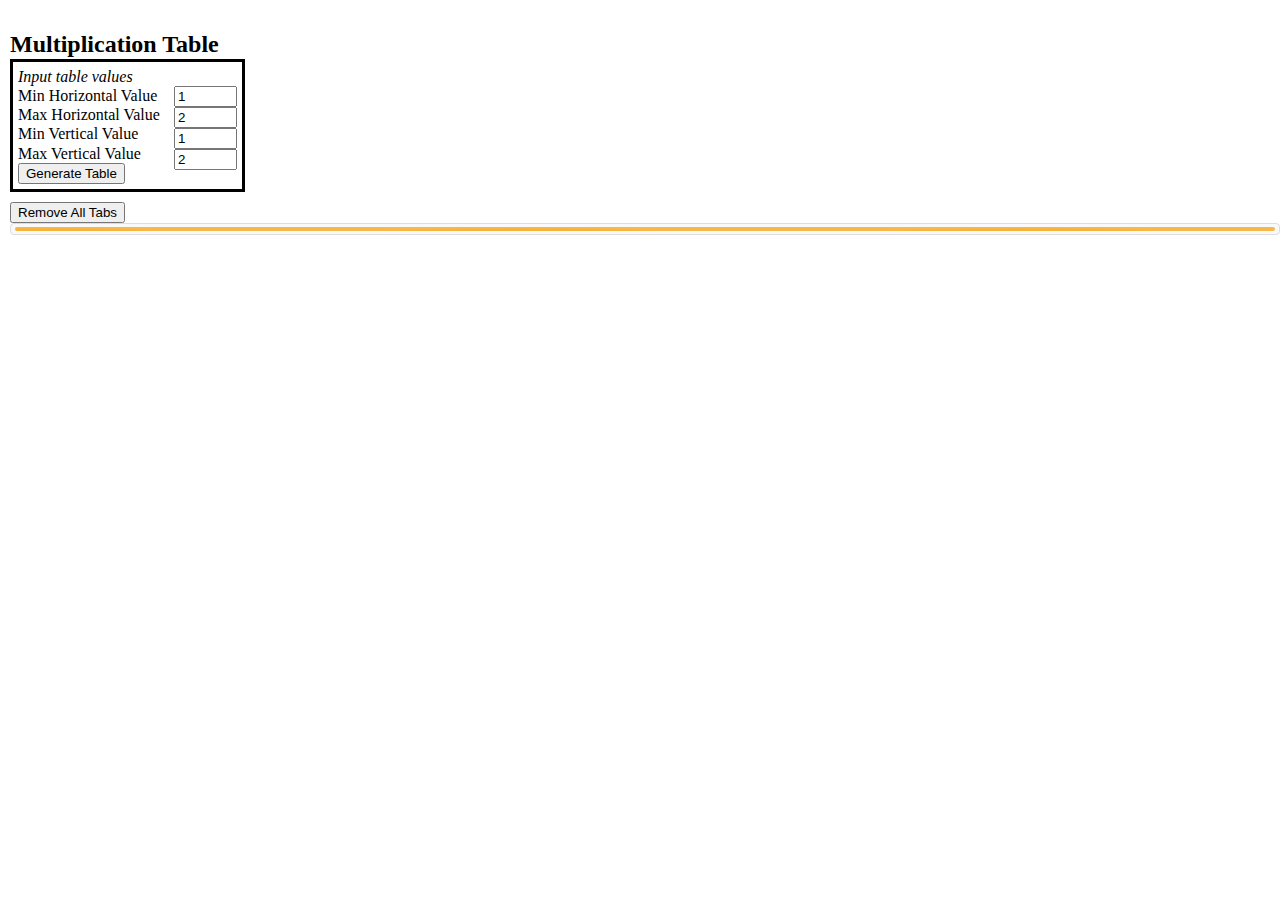
<file: index.html>
<!DOCTYPE html>
<html lang="en">
    <head>
        <meta charset='UTF-8'>
        <!-- 
        Dalton James, Dalton_James@student.uml.edu   
        UMass Lowell Computer Science
        Student in Jesse Heines GUI Programming I
        
        File: index.html
        Created: 2014/11/20
        
        Description: page to display the dynamic multiplication table and holds the form for it
        
        -->

        <title>Mult Table</title>


        <script src="http://code.jquery.com/jquery-2.1.1.js"></script>

        <link href="css/mult_table_style.css" rel="stylesheet" type="text/css">

        <!--jquery tabs plugin-->
        <link href="js/jquery-ui-1.11.2/jquery-ui-1.11.2/jquery-ui.css" rel="stylesheet" type="text/css">
        <link href="js/jquery-ui-1.11.2/jquery-ui-1.11.2/jquery-ui.theme.css" rel="stylesheet" type="text/css">
        <link href="js/jquery-ui-1.11.2/jquery-ui-1.11.2/jquery-ui.structure.css" rel="stylesheet" type="text/css">

        <script src="js/jquery-ui-1.11.2/jquery-ui-1.11.2/jquery-ui.js"></script>

        <!--jquery validation plugin-->
        <script src="js/jquery-validation-1.13.1/dist/jquery.validate.js"></script>
        <script src="js/jquery-validation-1.13.1/dist/additional-methods.js"></script>


        <script src="mult_table.js"></script>

    </head>
    <body>


        <h1>Multiplication Table</h1>

        <!--wraps the entry form for user input-->
        <div id="form_wrapper">

            <!--form to take in the size of the multiplication table -->
            <form id="m_form" action="javascript:void(0)">


                <p id="instructions">Input table values</p>

                <!--each of the divs encloses a label and number box pair-->
                <div class="form_ele">
                    <!--the minimum horizontal value for the table-->
                    <label>Min Horizontal Value</label>
                    <input id="min_h" name="min_h" class="num_box" type="text" tabindex="1" value="1"/>
                </div>

                <div class="form_ele">
                    <!--the maximum horizontal value for the table-->
                    <label>Max Horizontal Value</label>
                    <input id="max_h" name="max_h" class="num_box" type="text" tabindex="2" value="2"/> 
                </div>

                <div class="form_ele">
                    <!--the minimum vertical value for the table-->
                    <label>Min Vertical Value</label>
                    <input id="min_v" name="min_v" class="num_box" type="text" tabindex="3" value="1"/> 
                </div>

                <div class="form_ele">
                    <!--the maximum vertical value for the table-->
                    <label>Max Vertical Value</label>
                    <input id="max_v" name="max_v" class="num_box" type="text" tabindex="4" value="2"/>      
                </div>

                <!--the submit box to create the table-->
                <input class="submit_box" type="submit" tabindex="5" value="Generate Table"/>

            </form>

        </div><!--end for form_wrapper div-->

        <!--tag for the error message-->    
        <span id="error_msg"></span>

        
        <!--buttons to remove tabs-->
        <!--
        <button id="remove_selected">Remove Selected Index</button>
        <button id="remove-first">Remove First Tab</button>
        <button id="remove-last">Remove Last Tab</button>
        -->
        <button id="remove-all">Remove All Tabs</button>
        
        <!--where the tabs will go-->
        <div id='tabs'>
            <ul>
            </ul>
        </div>
    
    </body>
</html>
</file>
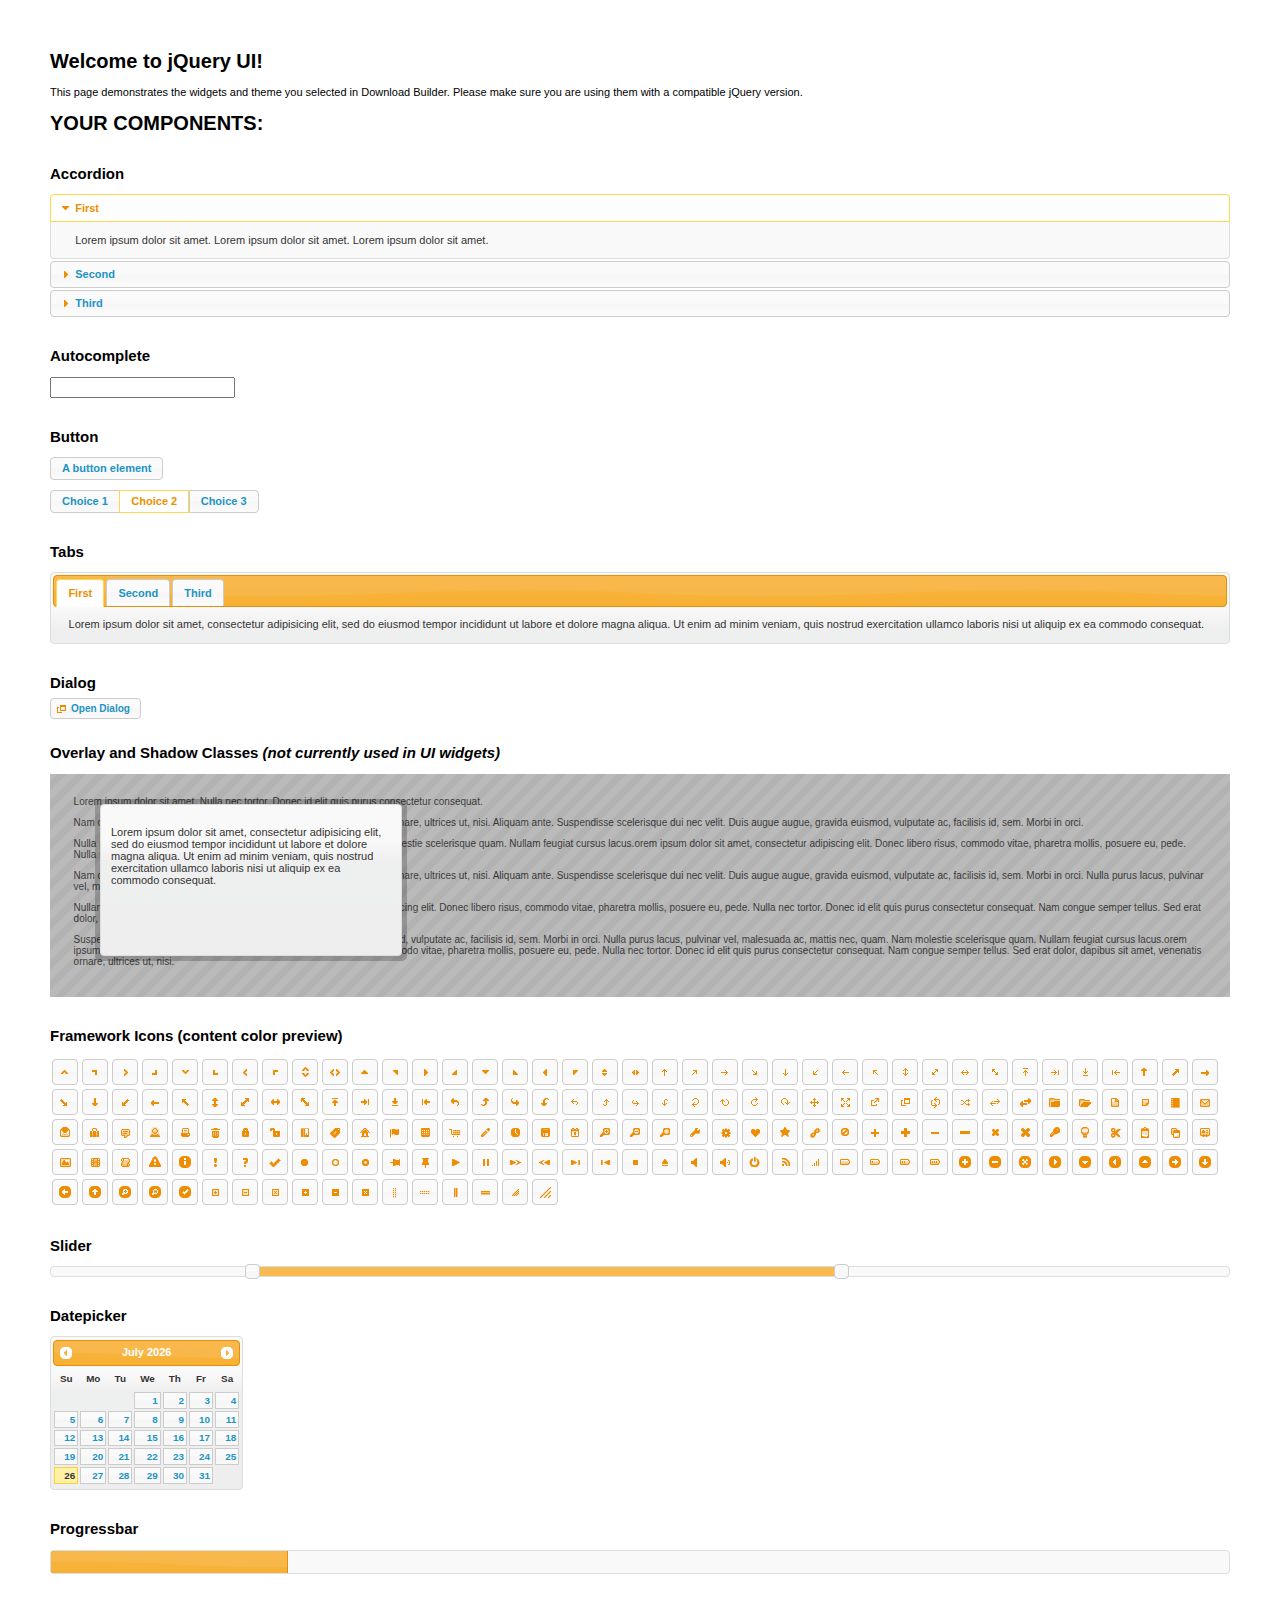
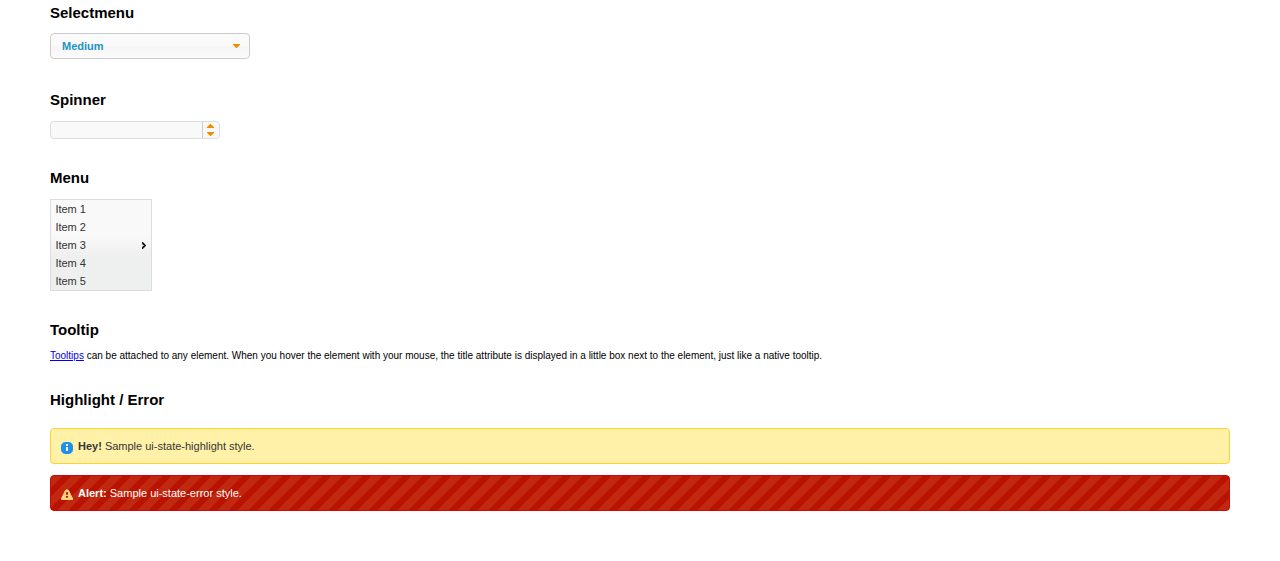
<file: js/jquery-ui-1.11.2/jquery-ui-1.11.2/index.html>
<!doctype html>
<html lang="us">
<head>
	<meta charset="utf-8">
	<title>jQuery UI Example Page</title>
	<link href="jquery-ui.css" rel="stylesheet">
	<style>
	body{
		font: 62.5% "Trebuchet MS", sans-serif;
		margin: 50px;
	}
	.demoHeaders {
		margin-top: 2em;
	}
	#dialog-link {
		padding: .4em 1em .4em 20px;
		text-decoration: none;
		position: relative;
	}
	#dialog-link span.ui-icon {
		margin: 0 5px 0 0;
		position: absolute;
		left: .2em;
		top: 50%;
		margin-top: -8px;
	}
	#icons {
		margin: 0;
		padding: 0;
	}
	#icons li {
		margin: 2px;
		position: relative;
		padding: 4px 0;
		cursor: pointer;
		float: left;
		list-style: none;
	}
	#icons span.ui-icon {
		float: left;
		margin: 0 4px;
	}
	.fakewindowcontain .ui-widget-overlay {
		position: absolute;
	}
	select {
		width: 200px;
	}
	</style>
</head>
<body>

<h1>Welcome to jQuery UI!</h1>

<div class="ui-widget">
	<p>This page demonstrates the widgets and theme you selected in Download Builder. Please make sure you are using them with a compatible jQuery version.</p>
</div>

<h1>YOUR COMPONENTS:</h1>


<!-- Accordion -->
<h2 class="demoHeaders">Accordion</h2>
<div id="accordion">
	<h3>First</h3>
	<div>Lorem ipsum dolor sit amet. Lorem ipsum dolor sit amet. Lorem ipsum dolor sit amet.</div>
	<h3>Second</h3>
	<div>Phasellus mattis tincidunt nibh.</div>
	<h3>Third</h3>
	<div>Nam dui erat, auctor a, dignissim quis.</div>
</div>



<!-- Autocomplete -->
<h2 class="demoHeaders">Autocomplete</h2>
<div>
	<input id="autocomplete" title="type &quot;a&quot;">
</div>



<!-- Button -->
<h2 class="demoHeaders">Button</h2>
<button id="button">A button element</button>
<form style="margin-top: 1em;">
	<div id="radioset">
		<input type="radio" id="radio1" name="radio"><label for="radio1">Choice 1</label>
		<input type="radio" id="radio2" name="radio" checked="checked"><label for="radio2">Choice 2</label>
		<input type="radio" id="radio3" name="radio"><label for="radio3">Choice 3</label>
	</div>
</form>



<!-- Tabs -->
<h2 class="demoHeaders">Tabs</h2>
<div id="tabs">
	<ul>
		<li><a href="#tabs-1">First</a></li>
		<li><a href="#tabs-2">Second</a></li>
		<li><a href="#tabs-3">Third</a></li>
	</ul>
	<div id="tabs-1">Lorem ipsum dolor sit amet, consectetur adipisicing elit, sed do eiusmod tempor incididunt ut labore et dolore magna aliqua. Ut enim ad minim veniam, quis nostrud exercitation ullamco laboris nisi ut aliquip ex ea commodo consequat.</div>
	<div id="tabs-2">Phasellus mattis tincidunt nibh. Cras orci urna, blandit id, pretium vel, aliquet ornare, felis. Maecenas scelerisque sem non nisl. Fusce sed lorem in enim dictum bibendum.</div>
	<div id="tabs-3">Nam dui erat, auctor a, dignissim quis, sollicitudin eu, felis. Pellentesque nisi urna, interdum eget, sagittis et, consequat vestibulum, lacus. Mauris porttitor ullamcorper augue.</div>
</div>



<!-- Dialog NOTE: Dialog is not generated by UI in this demo so it can be visually styled in themeroller-->
<h2 class="demoHeaders">Dialog</h2>
<p><a href="#" id="dialog-link" class="ui-state-default ui-corner-all"><span class="ui-icon ui-icon-newwin"></span>Open Dialog</a></p>

<h2 class="demoHeaders">Overlay and Shadow Classes <em>(not currently used in UI widgets)</em></h2>
<div style="position: relative; width: 96%; height: 200px; padding:1% 2%; overflow:hidden;" class="fakewindowcontain">
	<p>Lorem ipsum dolor sit amet,  Nulla nec tortor. Donec id elit quis purus consectetur consequat. </p><p>Nam congue semper tellus. Sed erat dolor, dapibus sit amet, venenatis ornare, ultrices ut, nisi. Aliquam ante. Suspendisse scelerisque dui nec velit. Duis augue augue, gravida euismod, vulputate ac, facilisis id, sem. Morbi in orci. </p><p>Nulla purus lacus, pulvinar vel, malesuada ac, mattis nec, quam. Nam molestie scelerisque quam. Nullam feugiat cursus lacus.orem ipsum dolor sit amet, consectetur adipiscing elit. Donec libero risus, commodo vitae, pharetra mollis, posuere eu, pede. Nulla nec tortor. Donec id elit quis purus consectetur consequat. </p><p>Nam congue semper tellus. Sed erat dolor, dapibus sit amet, venenatis ornare, ultrices ut, nisi. Aliquam ante. Suspendisse scelerisque dui nec velit. Duis augue augue, gravida euismod, vulputate ac, facilisis id, sem. Morbi in orci. Nulla purus lacus, pulvinar vel, malesuada ac, mattis nec, quam. Nam molestie scelerisque quam. </p><p>Nullam feugiat cursus lacus.orem ipsum dolor sit amet, consectetur adipiscing elit. Donec libero risus, commodo vitae, pharetra mollis, posuere eu, pede. Nulla nec tortor. Donec id elit quis purus consectetur consequat. Nam congue semper tellus. Sed erat dolor, dapibus sit amet, venenatis ornare, ultrices ut, nisi. Aliquam ante. </p><p>Suspendisse scelerisque dui nec velit. Duis augue augue, gravida euismod, vulputate ac, facilisis id, sem. Morbi in orci. Nulla purus lacus, pulvinar vel, malesuada ac, mattis nec, quam. Nam molestie scelerisque quam. Nullam feugiat cursus lacus.orem ipsum dolor sit amet, consectetur adipiscing elit. Donec libero risus, commodo vitae, pharetra mollis, posuere eu, pede. Nulla nec tortor. Donec id elit quis purus consectetur consequat. Nam congue semper tellus. Sed erat dolor, dapibus sit amet, venenatis ornare, ultrices ut, nisi. </p>

	<!-- ui-dialog -->
	<div class="ui-overlay"><div class="ui-widget-overlay"></div><div class="ui-widget-shadow ui-corner-all" style="width: 302px; height: 152px; position: absolute; left: 50px; top: 30px;"></div></div>
	<div style="position: absolute; width: 280px; height: 130px;left: 50px; top: 30px; padding: 10px;" class="ui-widget ui-widget-content ui-corner-all">
		<div class="ui-dialog-content ui-widget-content" style="background: none; border: 0;">
			<p>Lorem ipsum dolor sit amet, consectetur adipisicing elit, sed do eiusmod tempor incididunt ut labore et dolore magna aliqua. Ut enim ad minim veniam, quis nostrud exercitation ullamco laboris nisi ut aliquip ex ea commodo consequat.</p>
		</div>
	</div>

</div>

<!-- ui-dialog -->
<div id="dialog" title="Dialog Title">
	<p>Lorem ipsum dolor sit amet, consectetur adipisicing elit, sed do eiusmod tempor incididunt ut labore et dolore magna aliqua. Ut enim ad minim veniam, quis nostrud exercitation ullamco laboris nisi ut aliquip ex ea commodo consequat.</p>
</div>



<h2 class="demoHeaders">Framework Icons (content color preview)</h2>
<ul id="icons" class="ui-widget ui-helper-clearfix">
	<li class="ui-state-default ui-corner-all" title=".ui-icon-carat-1-n"><span class="ui-icon ui-icon-carat-1-n"></span></li>
	<li class="ui-state-default ui-corner-all" title=".ui-icon-carat-1-ne"><span class="ui-icon ui-icon-carat-1-ne"></span></li>
	<li class="ui-state-default ui-corner-all" title=".ui-icon-carat-1-e"><span class="ui-icon ui-icon-carat-1-e"></span></li>
	<li class="ui-state-default ui-corner-all" title=".ui-icon-carat-1-se"><span class="ui-icon ui-icon-carat-1-se"></span></li>
	<li class="ui-state-default ui-corner-all" title=".ui-icon-carat-1-s"><span class="ui-icon ui-icon-carat-1-s"></span></li>
	<li class="ui-state-default ui-corner-all" title=".ui-icon-carat-1-sw"><span class="ui-icon ui-icon-carat-1-sw"></span></li>
	<li class="ui-state-default ui-corner-all" title=".ui-icon-carat-1-w"><span class="ui-icon ui-icon-carat-1-w"></span></li>
	<li class="ui-state-default ui-corner-all" title=".ui-icon-carat-1-nw"><span class="ui-icon ui-icon-carat-1-nw"></span></li>
	<li class="ui-state-default ui-corner-all" title=".ui-icon-carat-2-n-s"><span class="ui-icon ui-icon-carat-2-n-s"></span></li>
	<li class="ui-state-default ui-corner-all" title=".ui-icon-carat-2-e-w"><span class="ui-icon ui-icon-carat-2-e-w"></span></li>
	<li class="ui-state-default ui-corner-all" title=".ui-icon-triangle-1-n"><span class="ui-icon ui-icon-triangle-1-n"></span></li>
	<li class="ui-state-default ui-corner-all" title=".ui-icon-triangle-1-ne"><span class="ui-icon ui-icon-triangle-1-ne"></span></li>
	<li class="ui-state-default ui-corner-all" title=".ui-icon-triangle-1-e"><span class="ui-icon ui-icon-triangle-1-e"></span></li>
	<li class="ui-state-default ui-corner-all" title=".ui-icon-triangle-1-se"><span class="ui-icon ui-icon-triangle-1-se"></span></li>
	<li class="ui-state-default ui-corner-all" title=".ui-icon-triangle-1-s"><span class="ui-icon ui-icon-triangle-1-s"></span></li>
	<li class="ui-state-default ui-corner-all" title=".ui-icon-triangle-1-sw"><span class="ui-icon ui-icon-triangle-1-sw"></span></li>
	<li class="ui-state-default ui-corner-all" title=".ui-icon-triangle-1-w"><span class="ui-icon ui-icon-triangle-1-w"></span></li>
	<li class="ui-state-default ui-corner-all" title=".ui-icon-triangle-1-nw"><span class="ui-icon ui-icon-triangle-1-nw"></span></li>
	<li class="ui-state-default ui-corner-all" title=".ui-icon-triangle-2-n-s"><span class="ui-icon ui-icon-triangle-2-n-s"></span></li>
	<li class="ui-state-default ui-corner-all" title=".ui-icon-triangle-2-e-w"><span class="ui-icon ui-icon-triangle-2-e-w"></span></li>
	<li class="ui-state-default ui-corner-all" title=".ui-icon-arrow-1-n"><span class="ui-icon ui-icon-arrow-1-n"></span></li>
	<li class="ui-state-default ui-corner-all" title=".ui-icon-arrow-1-ne"><span class="ui-icon ui-icon-arrow-1-ne"></span></li>
	<li class="ui-state-default ui-corner-all" title=".ui-icon-arrow-1-e"><span class="ui-icon ui-icon-arrow-1-e"></span></li>
	<li class="ui-state-default ui-corner-all" title=".ui-icon-arrow-1-se"><span class="ui-icon ui-icon-arrow-1-se"></span></li>
	<li class="ui-state-default ui-corner-all" title=".ui-icon-arrow-1-s"><span class="ui-icon ui-icon-arrow-1-s"></span></li>
	<li class="ui-state-default ui-corner-all" title=".ui-icon-arrow-1-sw"><span class="ui-icon ui-icon-arrow-1-sw"></span></li>
	<li class="ui-state-default ui-corner-all" title=".ui-icon-arrow-1-w"><span class="ui-icon ui-icon-arrow-1-w"></span></li>
	<li class="ui-state-default ui-corner-all" title=".ui-icon-arrow-1-nw"><span class="ui-icon ui-icon-arrow-1-nw"></span></li>
	<li class="ui-state-default ui-corner-all" title=".ui-icon-arrow-2-n-s"><span class="ui-icon ui-icon-arrow-2-n-s"></span></li>
	<li class="ui-state-default ui-corner-all" title=".ui-icon-arrow-2-ne-sw"><span class="ui-icon ui-icon-arrow-2-ne-sw"></span></li>
	<li class="ui-state-default ui-corner-all" title=".ui-icon-arrow-2-e-w"><span class="ui-icon ui-icon-arrow-2-e-w"></span></li>
	<li class="ui-state-default ui-corner-all" title=".ui-icon-arrow-2-se-nw"><span class="ui-icon ui-icon-arrow-2-se-nw"></span></li>
	<li class="ui-state-default ui-corner-all" title=".ui-icon-arrowstop-1-n"><span class="ui-icon ui-icon-arrowstop-1-n"></span></li>
	<li class="ui-state-default ui-corner-all" title=".ui-icon-arrowstop-1-e"><span class="ui-icon ui-icon-arrowstop-1-e"></span></li>
	<li class="ui-state-default ui-corner-all" title=".ui-icon-arrowstop-1-s"><span class="ui-icon ui-icon-arrowstop-1-s"></span></li>
	<li class="ui-state-default ui-corner-all" title=".ui-icon-arrowstop-1-w"><span class="ui-icon ui-icon-arrowstop-1-w"></span></li>
	<li class="ui-state-default ui-corner-all" title=".ui-icon-arrowthick-1-n"><span class="ui-icon ui-icon-arrowthick-1-n"></span></li>
	<li class="ui-state-default ui-corner-all" title=".ui-icon-arrowthick-1-ne"><span class="ui-icon ui-icon-arrowthick-1-ne"></span></li>
	<li class="ui-state-default ui-corner-all" title=".ui-icon-arrowthick-1-e"><span class="ui-icon ui-icon-arrowthick-1-e"></span></li>
	<li class="ui-state-default ui-corner-all" title=".ui-icon-arrowthick-1-se"><span class="ui-icon ui-icon-arrowthick-1-se"></span></li>
	<li class="ui-state-default ui-corner-all" title=".ui-icon-arrowthick-1-s"><span class="ui-icon ui-icon-arrowthick-1-s"></span></li>
	<li class="ui-state-default ui-corner-all" title=".ui-icon-arrowthick-1-sw"><span class="ui-icon ui-icon-arrowthick-1-sw"></span></li>
	<li class="ui-state-default ui-corner-all" title=".ui-icon-arrowthick-1-w"><span class="ui-icon ui-icon-arrowthick-1-w"></span></li>
	<li class="ui-state-default ui-corner-all" title=".ui-icon-arrowthick-1-nw"><span class="ui-icon ui-icon-arrowthick-1-nw"></span></li>
	<li class="ui-state-default ui-corner-all" title=".ui-icon-arrowthick-2-n-s"><span class="ui-icon ui-icon-arrowthick-2-n-s"></span></li>
	<li class="ui-state-default ui-corner-all" title=".ui-icon-arrowthick-2-ne-sw"><span class="ui-icon ui-icon-arrowthick-2-ne-sw"></span></li>
	<li class="ui-state-default ui-corner-all" title=".ui-icon-arrowthick-2-e-w"><span class="ui-icon ui-icon-arrowthick-2-e-w"></span></li>
	<li class="ui-state-default ui-corner-all" title=".ui-icon-arrowthick-2-se-nw"><span class="ui-icon ui-icon-arrowthick-2-se-nw"></span></li>
	<li class="ui-state-default ui-corner-all" title=".ui-icon-arrowthickstop-1-n"><span class="ui-icon ui-icon-arrowthickstop-1-n"></span></li>
	<li class="ui-state-default ui-corner-all" title=".ui-icon-arrowthickstop-1-e"><span class="ui-icon ui-icon-arrowthickstop-1-e"></span></li>
	<li class="ui-state-default ui-corner-all" title=".ui-icon-arrowthickstop-1-s"><span class="ui-icon ui-icon-arrowthickstop-1-s"></span></li>
	<li class="ui-state-default ui-corner-all" title=".ui-icon-arrowthickstop-1-w"><span class="ui-icon ui-icon-arrowthickstop-1-w"></span></li>
	<li class="ui-state-default ui-corner-all" title=".ui-icon-arrowreturnthick-1-w"><span class="ui-icon ui-icon-arrowreturnthick-1-w"></span></li>
	<li class="ui-state-default ui-corner-all" title=".ui-icon-arrowreturnthick-1-n"><span class="ui-icon ui-icon-arrowreturnthick-1-n"></span></li>
	<li class="ui-state-default ui-corner-all" title=".ui-icon-arrowreturnthick-1-e"><span class="ui-icon ui-icon-arrowreturnthick-1-e"></span></li>
	<li class="ui-state-default ui-corner-all" title=".ui-icon-arrowreturnthick-1-s"><span class="ui-icon ui-icon-arrowreturnthick-1-s"></span></li>
	<li class="ui-state-default ui-corner-all" title=".ui-icon-arrowreturn-1-w"><span class="ui-icon ui-icon-arrowreturn-1-w"></span></li>
	<li class="ui-state-default ui-corner-all" title=".ui-icon-arrowreturn-1-n"><span class="ui-icon ui-icon-arrowreturn-1-n"></span></li>
	<li class="ui-state-default ui-corner-all" title=".ui-icon-arrowreturn-1-e"><span class="ui-icon ui-icon-arrowreturn-1-e"></span></li>
	<li class="ui-state-default ui-corner-all" title=".ui-icon-arrowreturn-1-s"><span class="ui-icon ui-icon-arrowreturn-1-s"></span></li>
	<li class="ui-state-default ui-corner-all" title=".ui-icon-arrowrefresh-1-w"><span class="ui-icon ui-icon-arrowrefresh-1-w"></span></li>
	<li class="ui-state-default ui-corner-all" title=".ui-icon-arrowrefresh-1-n"><span class="ui-icon ui-icon-arrowrefresh-1-n"></span></li>
	<li class="ui-state-default ui-corner-all" title=".ui-icon-arrowrefresh-1-e"><span class="ui-icon ui-icon-arrowrefresh-1-e"></span></li>
	<li class="ui-state-default ui-corner-all" title=".ui-icon-arrowrefresh-1-s"><span class="ui-icon ui-icon-arrowrefresh-1-s"></span></li>
	<li class="ui-state-default ui-corner-all" title=".ui-icon-arrow-4"><span class="ui-icon ui-icon-arrow-4"></span></li>
	<li class="ui-state-default ui-corner-all" title=".ui-icon-arrow-4-diag"><span class="ui-icon ui-icon-arrow-4-diag"></span></li>
	<li class="ui-state-default ui-corner-all" title=".ui-icon-extlink"><span class="ui-icon ui-icon-extlink"></span></li>
	<li class="ui-state-default ui-corner-all" title=".ui-icon-newwin"><span class="ui-icon ui-icon-newwin"></span></li>
	<li class="ui-state-default ui-corner-all" title=".ui-icon-refresh"><span class="ui-icon ui-icon-refresh"></span></li>
	<li class="ui-state-default ui-corner-all" title=".ui-icon-shuffle"><span class="ui-icon ui-icon-shuffle"></span></li>
	<li class="ui-state-default ui-corner-all" title=".ui-icon-transfer-e-w"><span class="ui-icon ui-icon-transfer-e-w"></span></li>
	<li class="ui-state-default ui-corner-all" title=".ui-icon-transferthick-e-w"><span class="ui-icon ui-icon-transferthick-e-w"></span></li>
	<li class="ui-state-default ui-corner-all" title=".ui-icon-folder-collapsed"><span class="ui-icon ui-icon-folder-collapsed"></span></li>
	<li class="ui-state-default ui-corner-all" title=".ui-icon-folder-open"><span class="ui-icon ui-icon-folder-open"></span></li>
	<li class="ui-state-default ui-corner-all" title=".ui-icon-document"><span class="ui-icon ui-icon-document"></span></li>
	<li class="ui-state-default ui-corner-all" title=".ui-icon-document-b"><span class="ui-icon ui-icon-document-b"></span></li>
	<li class="ui-state-default ui-corner-all" title=".ui-icon-note"><span class="ui-icon ui-icon-note"></span></li>
	<li class="ui-state-default ui-corner-all" title=".ui-icon-mail-closed"><span class="ui-icon ui-icon-mail-closed"></span></li>
	<li class="ui-state-default ui-corner-all" title=".ui-icon-mail-open"><span class="ui-icon ui-icon-mail-open"></span></li>
	<li class="ui-state-default ui-corner-all" title=".ui-icon-suitcase"><span class="ui-icon ui-icon-suitcase"></span></li>
	<li class="ui-state-default ui-corner-all" title=".ui-icon-comment"><span class="ui-icon ui-icon-comment"></span></li>
	<li class="ui-state-default ui-corner-all" title=".ui-icon-person"><span class="ui-icon ui-icon-person"></span></li>
	<li class="ui-state-default ui-corner-all" title=".ui-icon-print"><span class="ui-icon ui-icon-print"></span></li>
	<li class="ui-state-default ui-corner-all" title=".ui-icon-trash"><span class="ui-icon ui-icon-trash"></span></li>
	<li class="ui-state-default ui-corner-all" title=".ui-icon-locked"><span class="ui-icon ui-icon-locked"></span></li>
	<li class="ui-state-default ui-corner-all" title=".ui-icon-unlocked"><span class="ui-icon ui-icon-unlocked"></span></li>
	<li class="ui-state-default ui-corner-all" title=".ui-icon-bookmark"><span class="ui-icon ui-icon-bookmark"></span></li>
	<li class="ui-state-default ui-corner-all" title=".ui-icon-tag"><span class="ui-icon ui-icon-tag"></span></li>
	<li class="ui-state-default ui-corner-all" title=".ui-icon-home"><span class="ui-icon ui-icon-home"></span></li>
	<li class="ui-state-default ui-corner-all" title=".ui-icon-flag"><span class="ui-icon ui-icon-flag"></span></li>
	<li class="ui-state-default ui-corner-all" title=".ui-icon-calculator"><span class="ui-icon ui-icon-calculator"></span></li>
	<li class="ui-state-default ui-corner-all" title=".ui-icon-cart"><span class="ui-icon ui-icon-cart"></span></li>
	<li class="ui-state-default ui-corner-all" title=".ui-icon-pencil"><span class="ui-icon ui-icon-pencil"></span></li>
	<li class="ui-state-default ui-corner-all" title=".ui-icon-clock"><span class="ui-icon ui-icon-clock"></span></li>
	<li class="ui-state-default ui-corner-all" title=".ui-icon-disk"><span class="ui-icon ui-icon-disk"></span></li>
	<li class="ui-state-default ui-corner-all" title=".ui-icon-calendar"><span class="ui-icon ui-icon-calendar"></span></li>
	<li class="ui-state-default ui-corner-all" title=".ui-icon-zoomin"><span class="ui-icon ui-icon-zoomin"></span></li>
	<li class="ui-state-default ui-corner-all" title=".ui-icon-zoomout"><span class="ui-icon ui-icon-zoomout"></span></li>
	<li class="ui-state-default ui-corner-all" title=".ui-icon-search"><span class="ui-icon ui-icon-search"></span></li>
	<li class="ui-state-default ui-corner-all" title=".ui-icon-wrench"><span class="ui-icon ui-icon-wrench"></span></li>
	<li class="ui-state-default ui-corner-all" title=".ui-icon-gear"><span class="ui-icon ui-icon-gear"></span></li>
	<li class="ui-state-default ui-corner-all" title=".ui-icon-heart"><span class="ui-icon ui-icon-heart"></span></li>
	<li class="ui-state-default ui-corner-all" title=".ui-icon-star"><span class="ui-icon ui-icon-star"></span></li>
	<li class="ui-state-default ui-corner-all" title=".ui-icon-link"><span class="ui-icon ui-icon-link"></span></li>
	<li class="ui-state-default ui-corner-all" title=".ui-icon-cancel"><span class="ui-icon ui-icon-cancel"></span></li>
	<li class="ui-state-default ui-corner-all" title=".ui-icon-plus"><span class="ui-icon ui-icon-plus"></span></li>
	<li class="ui-state-default ui-corner-all" title=".ui-icon-plusthick"><span class="ui-icon ui-icon-plusthick"></span></li>
	<li class="ui-state-default ui-corner-all" title=".ui-icon-minus"><span class="ui-icon ui-icon-minus"></span></li>
	<li class="ui-state-default ui-corner-all" title=".ui-icon-minusthick"><span class="ui-icon ui-icon-minusthick"></span></li>
	<li class="ui-state-default ui-corner-all" title=".ui-icon-close"><span class="ui-icon ui-icon-close"></span></li>
	<li class="ui-state-default ui-corner-all" title=".ui-icon-closethick"><span class="ui-icon ui-icon-closethick"></span></li>
	<li class="ui-state-default ui-corner-all" title=".ui-icon-key"><span class="ui-icon ui-icon-key"></span></li>
	<li class="ui-state-default ui-corner-all" title=".ui-icon-lightbulb"><span class="ui-icon ui-icon-lightbulb"></span></li>
	<li class="ui-state-default ui-corner-all" title=".ui-icon-scissors"><span class="ui-icon ui-icon-scissors"></span></li>
	<li class="ui-state-default ui-corner-all" title=".ui-icon-clipboard"><span class="ui-icon ui-icon-clipboard"></span></li>
	<li class="ui-state-default ui-corner-all" title=".ui-icon-copy"><span class="ui-icon ui-icon-copy"></span></li>
	<li class="ui-state-default ui-corner-all" title=".ui-icon-contact"><span class="ui-icon ui-icon-contact"></span></li>
	<li class="ui-state-default ui-corner-all" title=".ui-icon-image"><span class="ui-icon ui-icon-image"></span></li>
	<li class="ui-state-default ui-corner-all" title=".ui-icon-video"><span class="ui-icon ui-icon-video"></span></li>
	<li class="ui-state-default ui-corner-all" title=".ui-icon-script"><span class="ui-icon ui-icon-script"></span></li>
	<li class="ui-state-default ui-corner-all" title=".ui-icon-alert"><span class="ui-icon ui-icon-alert"></span></li>
	<li class="ui-state-default ui-corner-all" title=".ui-icon-info"><span class="ui-icon ui-icon-info"></span></li>
	<li class="ui-state-default ui-corner-all" title=".ui-icon-notice"><span class="ui-icon ui-icon-notice"></span></li>
	<li class="ui-state-default ui-corner-all" title=".ui-icon-help"><span class="ui-icon ui-icon-help"></span></li>
	<li class="ui-state-default ui-corner-all" title=".ui-icon-check"><span class="ui-icon ui-icon-check"></span></li>
	<li class="ui-state-default ui-corner-all" title=".ui-icon-bullet"><span class="ui-icon ui-icon-bullet"></span></li>
	<li class="ui-state-default ui-corner-all" title=".ui-icon-radio-off"><span class="ui-icon ui-icon-radio-off"></span></li>
	<li class="ui-state-default ui-corner-all" title=".ui-icon-radio-on"><span class="ui-icon ui-icon-radio-on"></span></li>
	<li class="ui-state-default ui-corner-all" title=".ui-icon-pin-w"><span class="ui-icon ui-icon-pin-w"></span></li>
	<li class="ui-state-default ui-corner-all" title=".ui-icon-pin-s"><span class="ui-icon ui-icon-pin-s"></span></li>
	<li class="ui-state-default ui-corner-all" title=".ui-icon-play"><span class="ui-icon ui-icon-play"></span></li>
	<li class="ui-state-default ui-corner-all" title=".ui-icon-pause"><span class="ui-icon ui-icon-pause"></span></li>
	<li class="ui-state-default ui-corner-all" title=".ui-icon-seek-next"><span class="ui-icon ui-icon-seek-next"></span></li>
	<li class="ui-state-default ui-corner-all" title=".ui-icon-seek-prev"><span class="ui-icon ui-icon-seek-prev"></span></li>
	<li class="ui-state-default ui-corner-all" title=".ui-icon-seek-end"><span class="ui-icon ui-icon-seek-end"></span></li>
	<li class="ui-state-default ui-corner-all" title=".ui-icon-seek-first"><span class="ui-icon ui-icon-seek-first"></span></li>
	<li class="ui-state-default ui-corner-all" title=".ui-icon-stop"><span class="ui-icon ui-icon-stop"></span></li>
	<li class="ui-state-default ui-corner-all" title=".ui-icon-eject"><span class="ui-icon ui-icon-eject"></span></li>
	<li class="ui-state-default ui-corner-all" title=".ui-icon-volume-off"><span class="ui-icon ui-icon-volume-off"></span></li>
	<li class="ui-state-default ui-corner-all" title=".ui-icon-volume-on"><span class="ui-icon ui-icon-volume-on"></span></li>
	<li class="ui-state-default ui-corner-all" title=".ui-icon-power"><span class="ui-icon ui-icon-power"></span></li>
	<li class="ui-state-default ui-corner-all" title=".ui-icon-signal-diag"><span class="ui-icon ui-icon-signal-diag"></span></li>
	<li class="ui-state-default ui-corner-all" title=".ui-icon-signal"><span class="ui-icon ui-icon-signal"></span></li>
	<li class="ui-state-default ui-corner-all" title=".ui-icon-battery-0"><span class="ui-icon ui-icon-battery-0"></span></li>
	<li class="ui-state-default ui-corner-all" title=".ui-icon-battery-1"><span class="ui-icon ui-icon-battery-1"></span></li>
	<li class="ui-state-default ui-corner-all" title=".ui-icon-battery-2"><span class="ui-icon ui-icon-battery-2"></span></li>
	<li class="ui-state-default ui-corner-all" title=".ui-icon-battery-3"><span class="ui-icon ui-icon-battery-3"></span></li>
	<li class="ui-state-default ui-corner-all" title=".ui-icon-circle-plus"><span class="ui-icon ui-icon-circle-plus"></span></li>
	<li class="ui-state-default ui-corner-all" title=".ui-icon-circle-minus"><span class="ui-icon ui-icon-circle-minus"></span></li>
	<li class="ui-state-default ui-corner-all" title=".ui-icon-circle-close"><span class="ui-icon ui-icon-circle-close"></span></li>
	<li class="ui-state-default ui-corner-all" title=".ui-icon-circle-triangle-e"><span class="ui-icon ui-icon-circle-triangle-e"></span></li>
	<li class="ui-state-default ui-corner-all" title=".ui-icon-circle-triangle-s"><span class="ui-icon ui-icon-circle-triangle-s"></span></li>
	<li class="ui-state-default ui-corner-all" title=".ui-icon-circle-triangle-w"><span class="ui-icon ui-icon-circle-triangle-w"></span></li>
	<li class="ui-state-default ui-corner-all" title=".ui-icon-circle-triangle-n"><span class="ui-icon ui-icon-circle-triangle-n"></span></li>
	<li class="ui-state-default ui-corner-all" title=".ui-icon-circle-arrow-e"><span class="ui-icon ui-icon-circle-arrow-e"></span></li>
	<li class="ui-state-default ui-corner-all" title=".ui-icon-circle-arrow-s"><span class="ui-icon ui-icon-circle-arrow-s"></span></li>
	<li class="ui-state-default ui-corner-all" title=".ui-icon-circle-arrow-w"><span class="ui-icon ui-icon-circle-arrow-w"></span></li>
	<li class="ui-state-default ui-corner-all" title=".ui-icon-circle-arrow-n"><span class="ui-icon ui-icon-circle-arrow-n"></span></li>
	<li class="ui-state-default ui-corner-all" title=".ui-icon-circle-zoomin"><span class="ui-icon ui-icon-circle-zoomin"></span></li>
	<li class="ui-state-default ui-corner-all" title=".ui-icon-circle-zoomout"><span class="ui-icon ui-icon-circle-zoomout"></span></li>
	<li class="ui-state-default ui-corner-all" title=".ui-icon-circle-check"><span class="ui-icon ui-icon-circle-check"></span></li>
	<li class="ui-state-default ui-corner-all" title=".ui-icon-circlesmall-plus"><span class="ui-icon ui-icon-circlesmall-plus"></span></li>
	<li class="ui-state-default ui-corner-all" title=".ui-icon-circlesmall-minus"><span class="ui-icon ui-icon-circlesmall-minus"></span></li>
	<li class="ui-state-default ui-corner-all" title=".ui-icon-circlesmall-close"><span class="ui-icon ui-icon-circlesmall-close"></span></li>
	<li class="ui-state-default ui-corner-all" title=".ui-icon-squaresmall-plus"><span class="ui-icon ui-icon-squaresmall-plus"></span></li>
	<li class="ui-state-default ui-corner-all" title=".ui-icon-squaresmall-minus"><span class="ui-icon ui-icon-squaresmall-minus"></span></li>
	<li class="ui-state-default ui-corner-all" title=".ui-icon-squaresmall-close"><span class="ui-icon ui-icon-squaresmall-close"></span></li>
	<li class="ui-state-default ui-corner-all" title=".ui-icon-grip-dotted-vertical"><span class="ui-icon ui-icon-grip-dotted-vertical"></span></li>
	<li class="ui-state-default ui-corner-all" title=".ui-icon-grip-dotted-horizontal"><span class="ui-icon ui-icon-grip-dotted-horizontal"></span></li>
	<li class="ui-state-default ui-corner-all" title=".ui-icon-grip-solid-vertical"><span class="ui-icon ui-icon-grip-solid-vertical"></span></li>
	<li class="ui-state-default ui-corner-all" title=".ui-icon-grip-solid-horizontal"><span class="ui-icon ui-icon-grip-solid-horizontal"></span></li>
	<li class="ui-state-default ui-corner-all" title=".ui-icon-gripsmall-diagonal-se"><span class="ui-icon ui-icon-gripsmall-diagonal-se"></span></li>
	<li class="ui-state-default ui-corner-all" title=".ui-icon-grip-diagonal-se"><span class="ui-icon ui-icon-grip-diagonal-se"></span></li>
</ul>


<!-- Slider -->
<h2 class="demoHeaders">Slider</h2>
<div id="slider"></div>



<!-- Datepicker -->
<h2 class="demoHeaders">Datepicker</h2>
<div id="datepicker"></div>



<!-- Progressbar -->
<h2 class="demoHeaders">Progressbar</h2>
<div id="progressbar"></div>



<!-- Progressbar -->
<h2 class="demoHeaders">Selectmenu</h2>
<select id="selectmenu">
	<option>Slower</option>
	<option>Slow</option>
	<option selected="selected">Medium</option>
	<option>Fast</option>
	<option>Faster</option>
</select>



<!-- Spinner -->
<h2 class="demoHeaders">Spinner</h2>
<input id="spinner">



<!-- Menu -->
<h2 class="demoHeaders">Menu</h2>
<ul style="width:100px;" id="menu">
	<li>Item 1</li>
	<li>Item 2</li>
	<li>Item 3
		<ul>
			<li>Item 3-1</li>
			<li>Item 3-2</li>
			<li>Item 3-3</li>
			<li>Item 3-4</li>
			<li>Item 3-5</li>
		</ul>
	</li>
	<li>Item 4</li>
	<li>Item 5</li>
</ul>



<!-- Tooltip -->
<h2 class="demoHeaders">Tooltip</h2>
<p id="tooltip">
	<a href="#" title="That&apos;s what this widget is">Tooltips</a> can be attached to any element. When you hover
the element with your mouse, the title attribute is displayed in a little box next to the element, just like a native tooltip.
</p>


<!-- Highlight / Error -->
<h2 class="demoHeaders">Highlight / Error</h2>
<div class="ui-widget">
	<div class="ui-state-highlight ui-corner-all" style="margin-top: 20px; padding: 0 .7em;">
		<p><span class="ui-icon ui-icon-info" style="float: left; margin-right: .3em;"></span>
		<strong>Hey!</strong> Sample ui-state-highlight style.</p>
	</div>
</div>
<br>
<div class="ui-widget">
	<div class="ui-state-error ui-corner-all" style="padding: 0 .7em;">
		<p><span class="ui-icon ui-icon-alert" style="float: left; margin-right: .3em;"></span>
		<strong>Alert:</strong> Sample ui-state-error style.</p>
	</div>
</div>

<script src="external/jquery/jquery.js"></script>
<script src="jquery-ui.js"></script>
<script>

$( "#accordion" ).accordion();



var availableTags = [
	"ActionScript",
	"AppleScript",
	"Asp",
	"BASIC",
	"C",
	"C++",
	"Clojure",
	"COBOL",
	"ColdFusion",
	"Erlang",
	"Fortran",
	"Groovy",
	"Haskell",
	"Java",
	"JavaScript",
	"Lisp",
	"Perl",
	"PHP",
	"Python",
	"Ruby",
	"Scala",
	"Scheme"
];
$( "#autocomplete" ).autocomplete({
	source: availableTags
});



$( "#button" ).button();
$( "#radioset" ).buttonset();



$( "#tabs" ).tabs();



$( "#dialog" ).dialog({
	autoOpen: false,
	width: 400,
	buttons: [
		{
			text: "Ok",
			click: function() {
				$( this ).dialog( "close" );
			}
		},
		{
			text: "Cancel",
			click: function() {
				$( this ).dialog( "close" );
			}
		}
	]
});

// Link to open the dialog
$( "#dialog-link" ).click(function( event ) {
	$( "#dialog" ).dialog( "open" );
	event.preventDefault();
});



$( "#datepicker" ).datepicker({
	inline: true
});



$( "#slider" ).slider({
	range: true,
	values: [ 17, 67 ]
});



$( "#progressbar" ).progressbar({
	value: 20
});



$( "#spinner" ).spinner();



$( "#menu" ).menu();



$( "#tooltip" ).tooltip();



$( "#selectmenu" ).selectmenu();


// Hover states on the static widgets
$( "#dialog-link, #icons li" ).hover(
	function() {
		$( this ).addClass( "ui-state-hover" );
	},
	function() {
		$( this ).removeClass( "ui-state-hover" );
	}
);
</script>
</body>
</html>
</file>
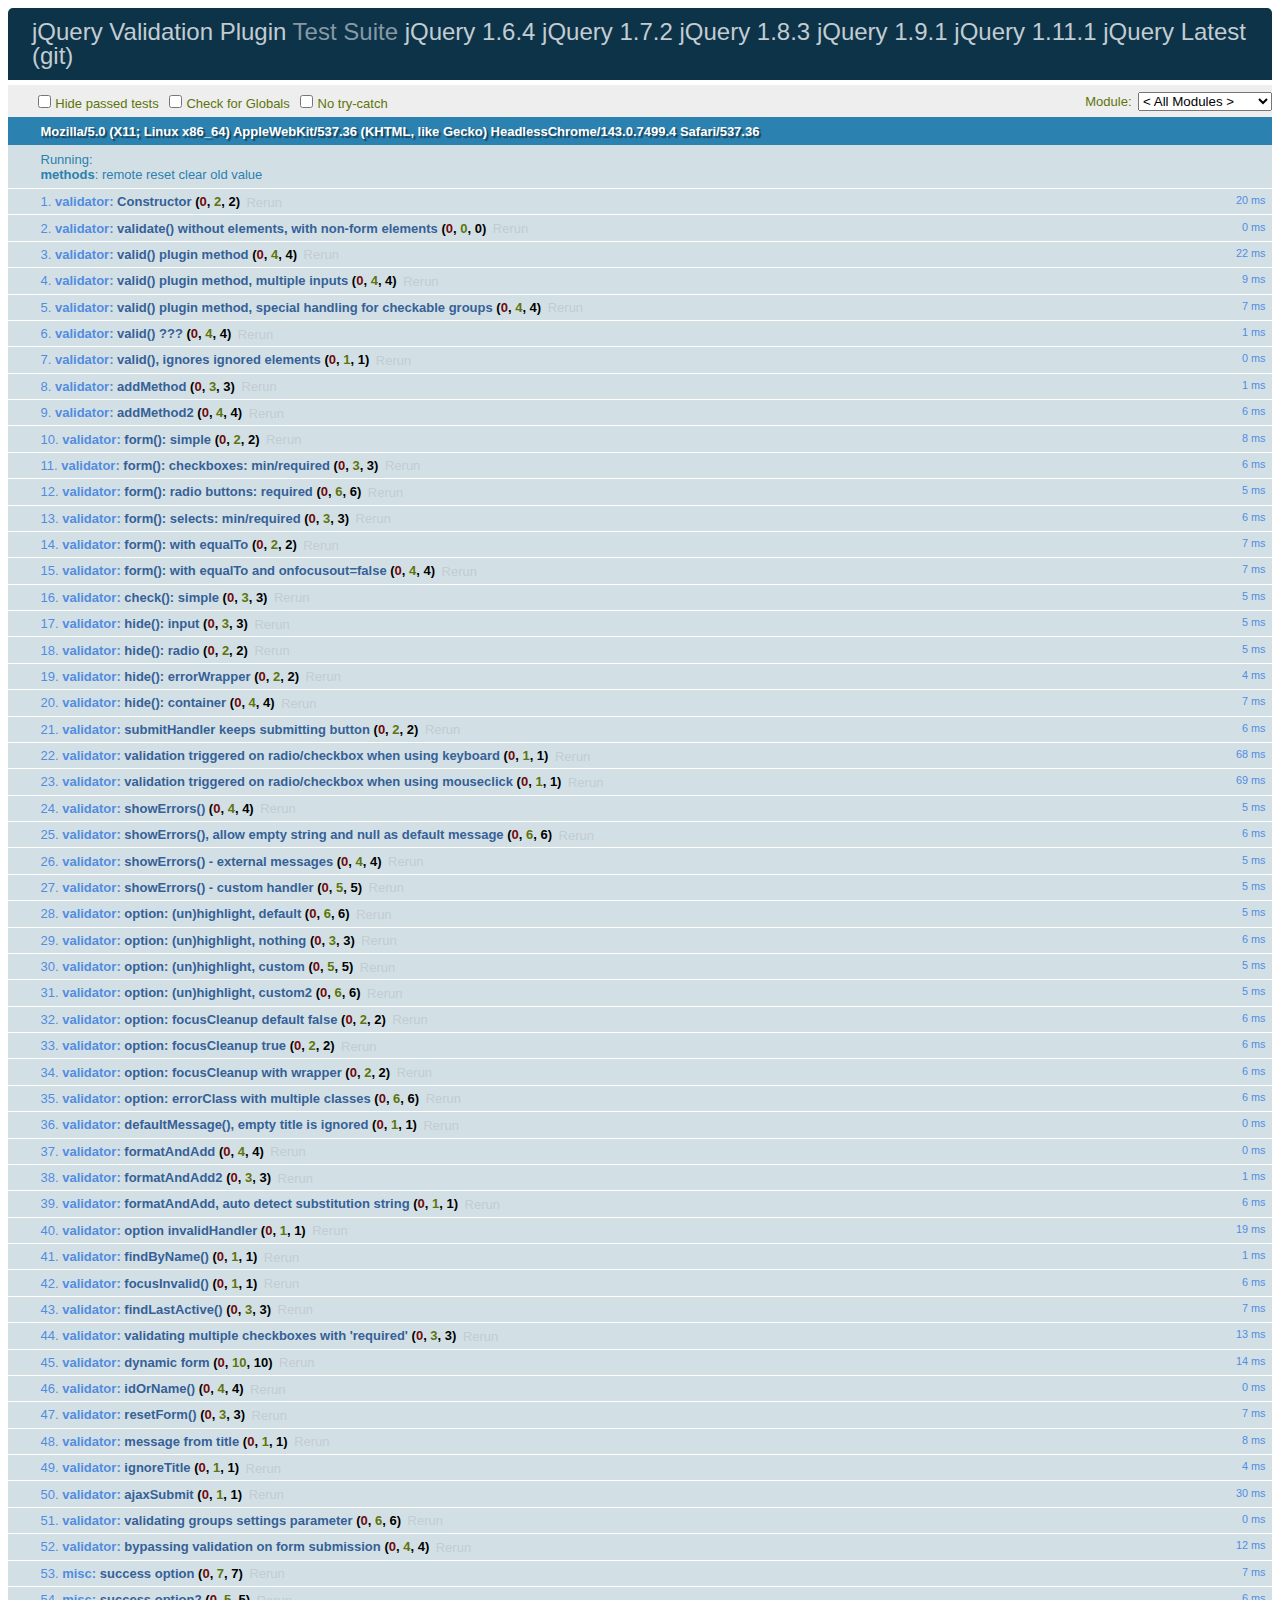
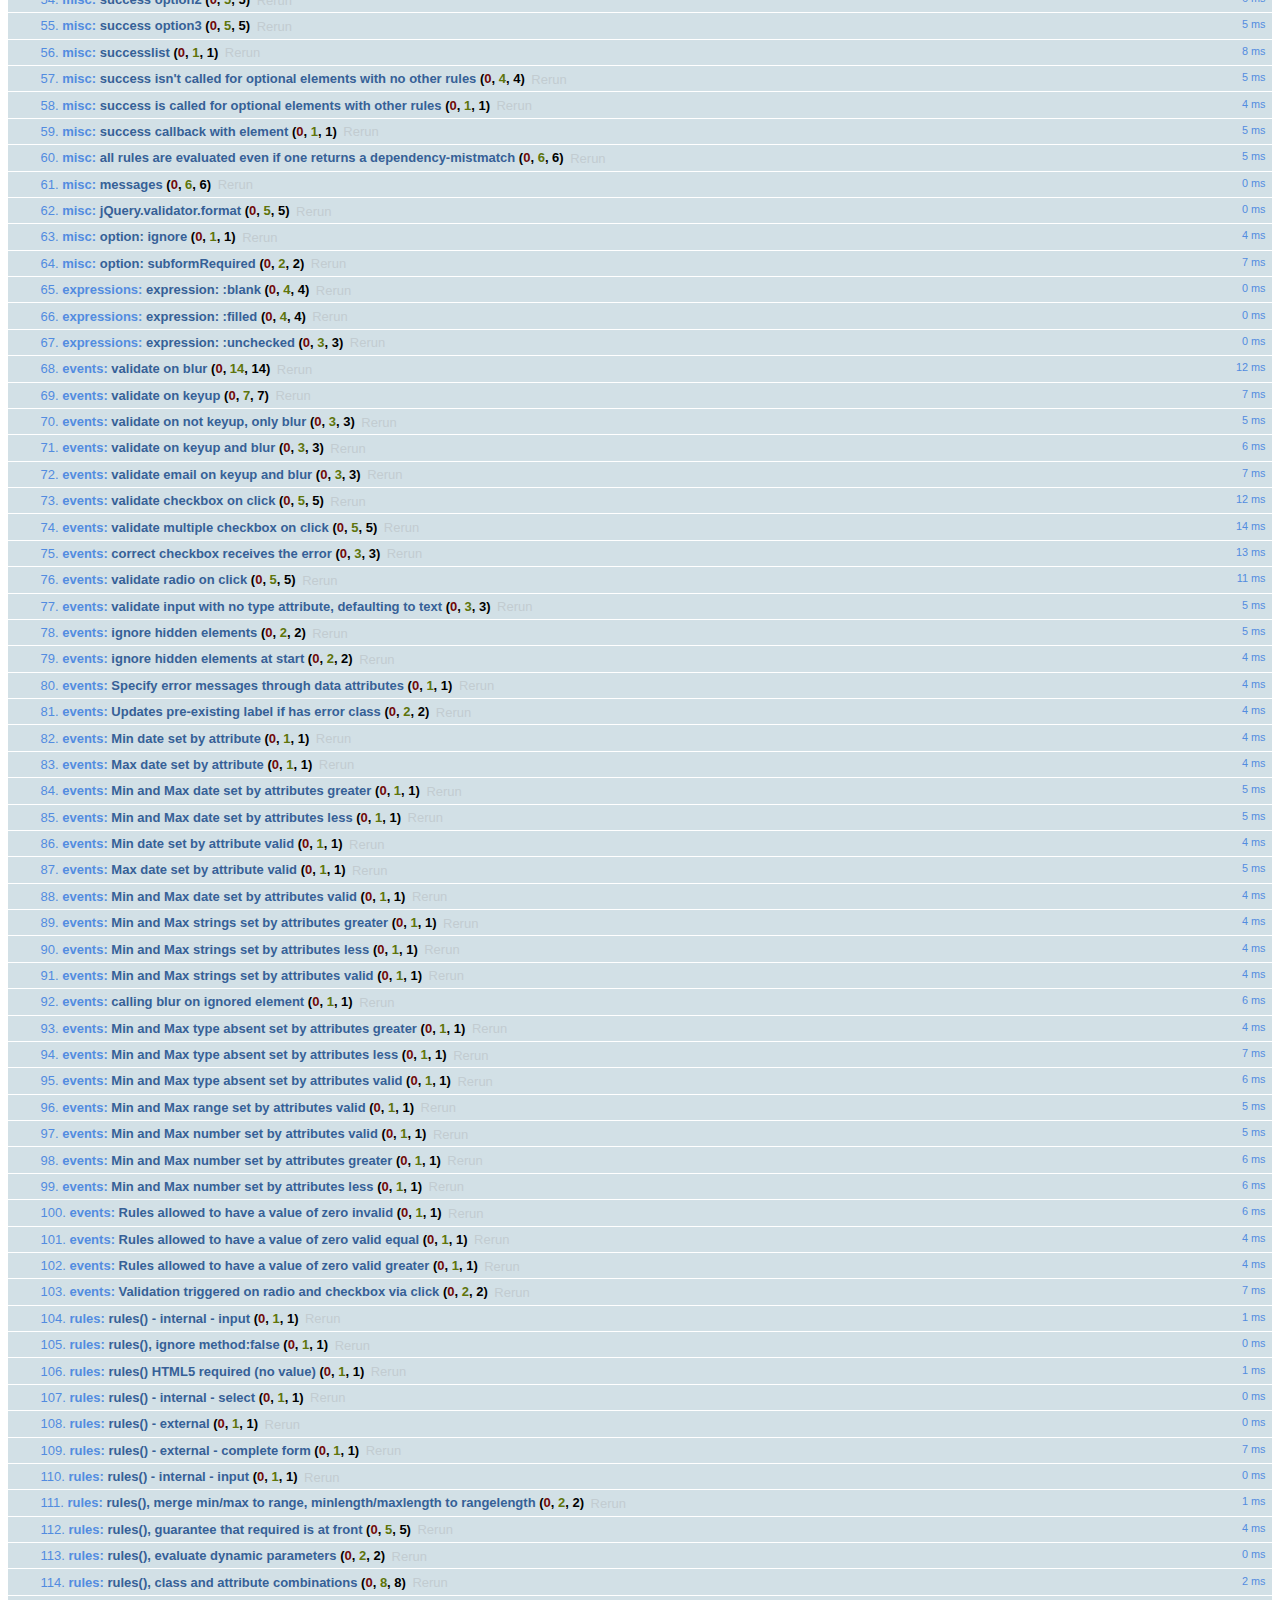
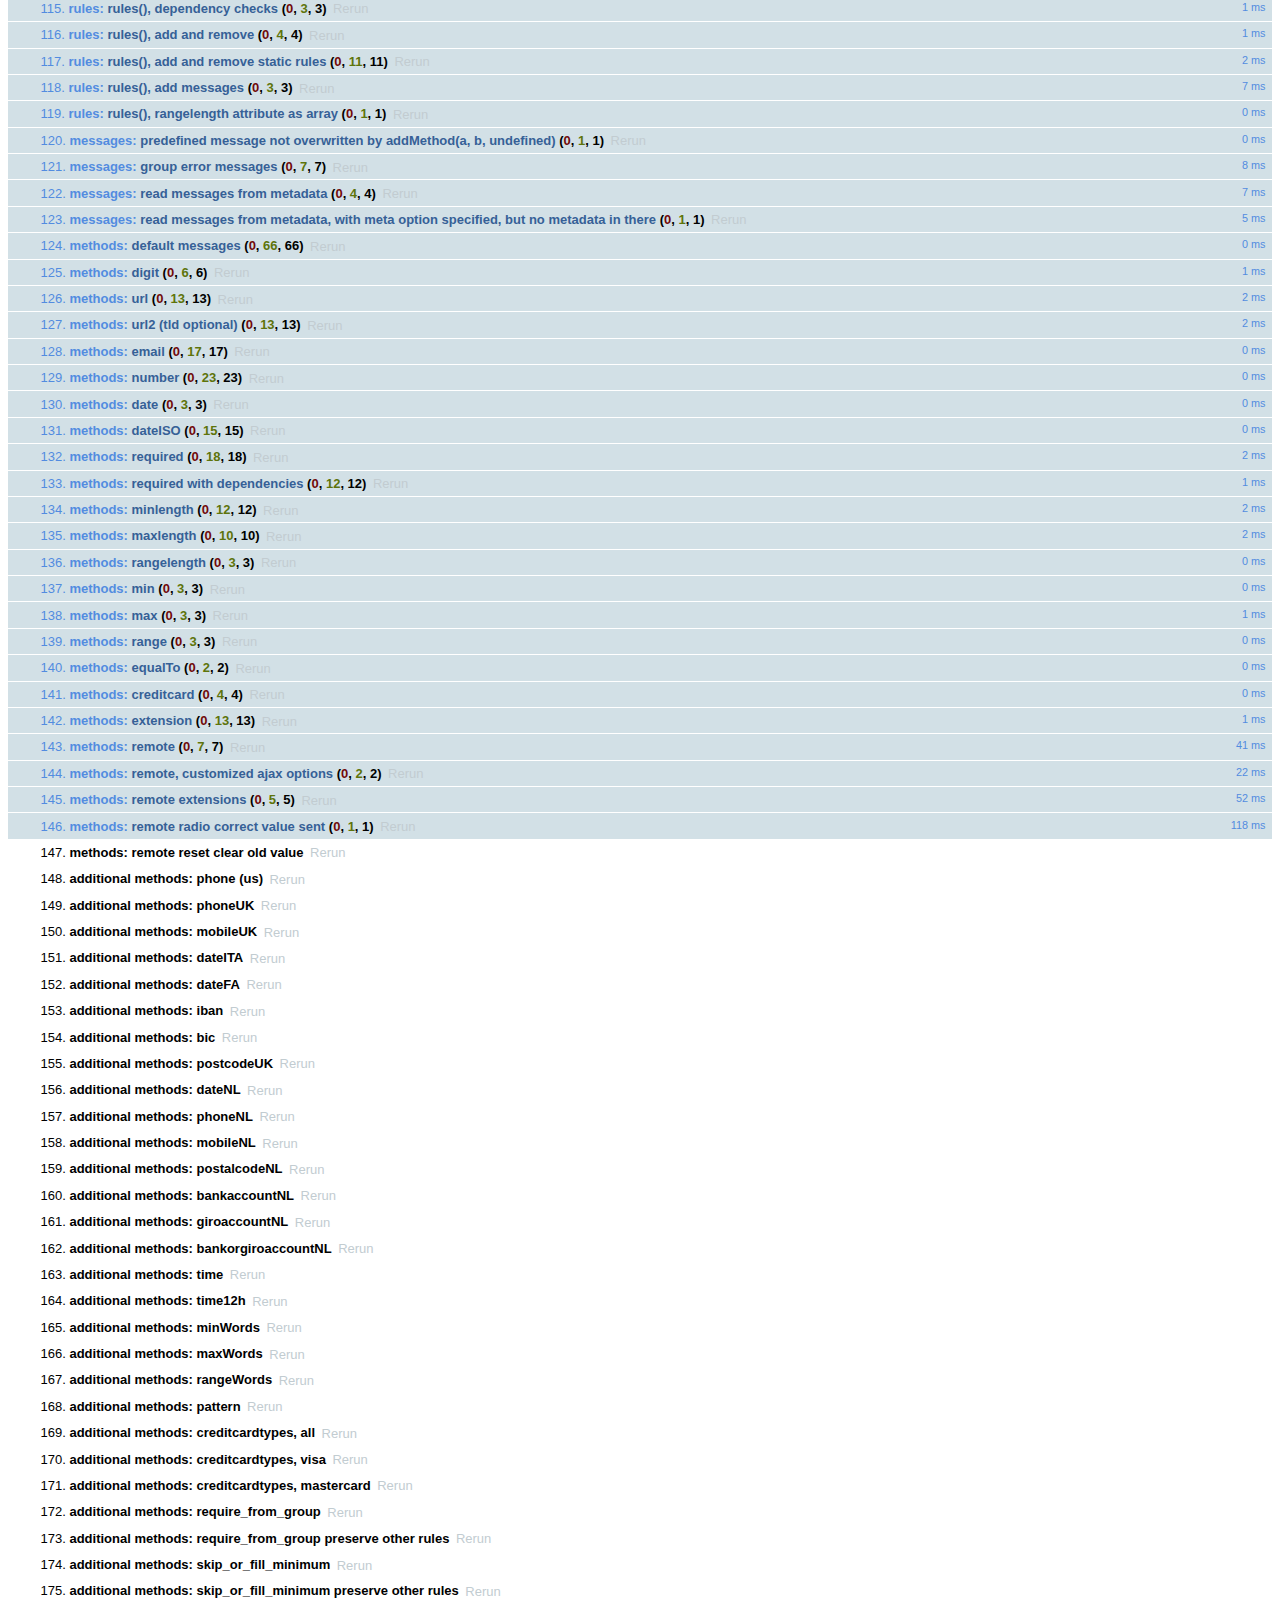
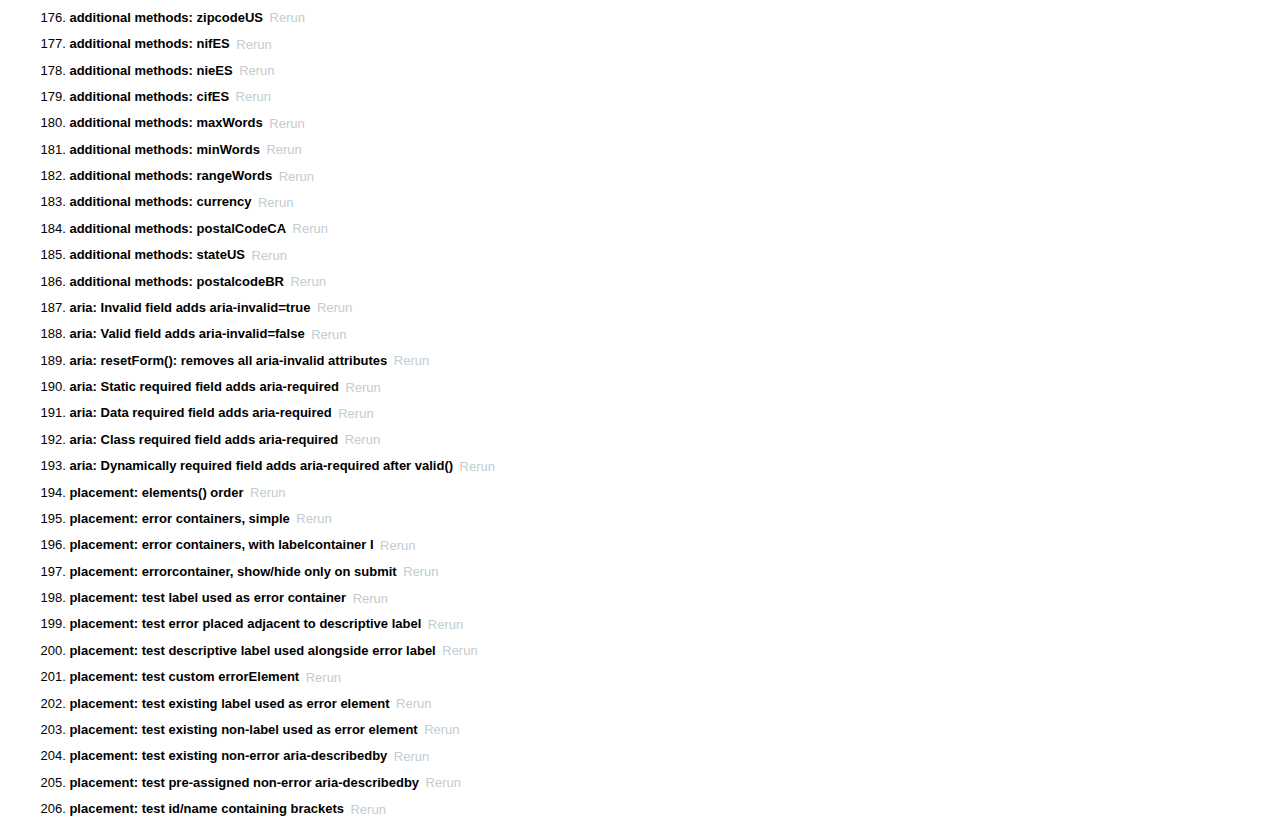
<file: js/jquery-validation-1.13.1/test/index.html>
<!DOCTYPE html>
<html id="html">
<head>
	<meta charset="utf-8">
	<title>jQuery - Validation Test Suite</title>
	<link rel="stylesheet" href="qunit/qunit.css">
	<script src="../lib/jquery.js"></script>
	<script src="../lib/jquery.simulate.js"></script>
	<script src="../lib/jquery.form.js"></script>
	<script src="qunit/qunit.js"></script>
	<script src="../lib/jquery.mockjax.js"></script>
	<script src="../dist/jquery.validate.js"></script>
	<script src="../dist/additional-methods.js"></script>
	<script src="test.js"></script>
	<script src="rules.js"></script>
	<script src="messages.js"></script>
	<script src="methods.js"></script>
	<script src="aria.js"></script>
	<script src="error-placement.js"></script>
</head>
<body id="body">
<h1 id="qunit-header">
	<a href="http://jqueryvalidation.org/">jQuery Validation Plugin</a> Test Suite
	<a href="?jquery=1.6.4">jQuery 1.6.4</a>
	<a href="?jquery=1.7.2">jQuery 1.7.2</a>
	<a href="?jquery=1.8.3">jQuery 1.8.3</a>
	<a href="?jquery=1.9.1">jQuery 1.9.1</a>
	<a href="?jquery=1.11.1">jQuery 1.11.1</a>
	<a href="?jquery=git">jQuery Latest (git)</a>
</h1>
<div>
</div>
<h2 id="qunit-banner"></h2>
<div id="qunit-testrunner-toolbar"></div>
<h2 id="qunit-userAgent"></h2>
<ol id="qunit-tests"></ol>
<!-- Test HTML -->
<div id="other" style="display:none;">
	<input type="password" name="pw1" id="pw1" value="engfeh">
	<input type="password" name="pw2" id="pw2" value="">
</div>
<div id="qunit-fixture">
	<p id="firstp">See <a id="simon1" href="http://simon.incutio.com/archive/2003/03/25/#getElementsBySelector" rel="bookmark">this blog entry</a> for more information.</p>
	<p id="ap">
		Here are some links in a normal paragraph: <a id="google" href="http://www.google.com/" title="Google!">Google</a>,
		<a id="groups" href="http://groups.google.com/">Google Groups</a>. This link has
		<code><a href="#" id="anchor1">class="blog"</a>
		</code>:
		<a href="http://diveintomark.org/" class="blog" hreflang="en" id="mark">diveintomark</a>
	</p>
	<div id="foo">
		<p id="sndp">Everything inside the red border is inside a div with
			<code>id="foo"</code>.</p>
		<p lang="en" id="en">This is a normal link: <a id="yahoo" href="http://www.yahoo.com/" class="blogTest">Yahoo</a>
		</p>
		<p id="sap">This link has
			<code><a href="#2" id="anchor2">class="blog"</a>
			</code>: <a href="http://simon.incutio.com/" class="blog link" id="simon">Simon Willison's Weblog</a>
		</p>
	</div>
	<p id="first">Try them out:</p>
	<ul id="firstUL"></ul>
	<ol id="empty"></ol>
	<form id="testForm1">
		<input type="text" data-rule-required="true" data-rule-minlength="2" title="buga" name="firstname" id="firstname">
		<label id="errorFirstname" for="firstname" class="error">error for firstname</label>
		<input type="text" data-rule-required="true" title="buga" name="lastname" id="lastname">
		<input type="text" data-rule-required="true" title="something" name="something" id="something" value="something">
	</form>
	<form id="testForm1clean">
		<input title="buga" name="firstnamec" id="firstnamec">
		<label id="errorFirstnamec" for="firstnamec" class="error">error for firstname</label>
		<input title="buga" name="lastname" id="lastnamec">
		<input name="username" id="usernamec">
	</form>
	<form id="userForm">
		<input type="text" data-rule-required="true" name="username" id="username">
		<input type="submit" name="submitButton" value="submitButtonValue">
	</form>
	<form id="signupForm" action="form.php">
		<input id="user" name="user" title="Please enter your username (at least 3 characters)" data-rule-required="true" data-rule-minlength="3">
		<input type="password" name="password" id="password" data-rule-required="true" data-rule-minlength="5">
	</form>
	<form id="testForm2">
		<input data-rule-required="true" type="radio" name="agree" id="agb">
		<label for="agree" id="agreeLabel" class="xerror">error for agb</label>
	</form>
	<form id="testForm3">
		<select data-rule-required="true" name="meal" id="meal">
			<option value="">Please select...</option>
			<option value="1">Food</option>
			<option value="2">Milk</option>
		</select>
	</form>
	<div class="error" id="errorContainer">
		<ul>
			<li class="error" id="errorWrapper">
				<label for="meal" id="mealLabel" class="error">error for meal</label>
			</li>
		</ul>
	</div>
	<form id="testForm4">
		<input data-rule-foo="true" name="f1" id="f1">
		<input data-rule-bar="true" name="f2" id="f2">
	</form>
	<form id="testForm5">
		<input data-rule-equalto="#x2" value="x" name="x1" id="x1">
		<input data-rule-equalto="#x1" value="y" name="x2" id="x2">
	</form>
	<form id="testForm6">
		<input data-rule-required="true" data-rule-minlength="2" type="checkbox" name="check" id="form6check1">
		<input type="checkbox" name="check" id="form6check2">
	</form>
	<form id="testForm7">
		<select data-rule-required="true" data-rule-minlength="2" name="selectf7" id="selectf7" multiple="multiple">
			<option id="optionxa" value="0">0</option>
			<option id="optionxb" value="1">1</option>
			<option id="optionxc" value="2">2</option>
			<option id="optionxd" value="3">3</option>
		</select>
	</form>
	<form id="dateRangeForm">
		<input id="fromDate" name="fromDate" class="requiredDateRange" value="x">
		<input id="toDate" name="toDate" class="requiredDateRange" value="y">
		<span class="errorContainer"></span>
	</form>
	<form id="testForm8">
		<input id="form8input" data-rule-required="true" data-rule-number="true" data-rule-rangelength="2,8" name="abc">
		<input type="radio" name="radio1">
	</form>
	<form id="testForm9">
		<input id="testEmail9" data-rule-required="true" data-rule-email="true" data-msg-required="required" data-msg-email="email">
		<input id="testGeneric9" data-rule-required="true" data-rule-email="true" data-msg="generic" data-msg-email="email">
	</form>
	<form id="testForm10">
		<input type="radio" name="testForm10Radio" value="1" id="testForm10Radio1">
		<input type="radio" name="testForm10Radio" value="2" id="testForm10Radio2">
	</form>
	<form id="testForm11">
		<!-- HTML5 -->
		<input required type="text" name="testForm11Text" id="testForm11text1">
	</form>
	<form id="testForm12">
		<!-- empty "type" attribute -->
		<input name="testForm12text" id="testForm12text" data-rule-required="true">
	</form>
	<form id="testForm13">
		<select id="cars-select" name="cars" title="Please select at least two cars, but no more than three" required rangelength="[2,3]" multiple="multiple">
			<option value="m_sl">Mercedes SL</option>
			<option value="o_c">Opel Corsa</option>
			<option value="vw_p">VW Polo</option>
			<option value="t_s">Titanic Skoda</option>
		</select>
	</form>
	<form id="testForm14">
		<!-- test existing "label" error holder -->
		<input name="testForm14text" id="testForm14text" data-rule-required="true" data-msg="required">
		<label for="testForm14text" class="error"></label>
	</form>
	<form id="testForm16">
		<!-- test existing "label" attribute -->
		<input name="testForm16text" id="testForm16text" data-rule-required="true" data-msg="missing">
		<label for="testForm16text" class="title">Field Label</label>
	</form>
	<form id="testForm15">
		<!-- test existing non-label error holder -->
		<input name="testForm15text" id="testForm15text" data-rule-required="true" data-msg="required" aria-describedby="testForm15text-error">
		<span id="testForm15text-error" class="error"></span>
	</form>
	<form id="testForm17">
		<!-- test existing non-error aria-describedby -->
		<label for="testForm17text">My Label</label>
		<input name="testForm17text" id="testForm17text" data-rule-required="true" data-msg="required" aria-describedby="testForm17text-description">
		<span id="testForm17text-description">This is where you enter your data</span>
	</form>
	<form id="testForm18">
		<!-- test id/name containing brackets -->
		<input name="testForm18[text]" id="testForm18[text]" required>
	</form>
	<form id="dataMessages">
		<input name="dataMessagesName" id="dataMessagesName" class="required" data-msg-required="You must enter a value here">
	</form>
	<div id="simplecontainer">
		<h3></h3>
	</div>
	<div id="container" style="min-height:1px"></div>
	<ol id="labelcontainer"></ol>
	<form id="elementsOrder">
		<select class="required" name="order1" id="order1">
			<option value="">none</option>
		</select>
		<input class="required" name="order2" id="order2">
		<input class="required" name="order3" type="checkbox" id="order3">
		<input class="required" name="order4" id="order4">
		<input class="required" name="order5" type="radio" id="order5">
		<input class="required" name="order6" id="order6">
		<ul id="orderContainer">
		</ul>
	</form>
	<form id="form" action="formaction">
		<input type="text" name="action" value="Test" id="text1">
		<input type="text" name="text2" value="   " id="text1b">
		<input type="text" name="text2" value="T " id="text1c">
		<input type="text" name="text2" value="T" id="text2">
		<input type="text" name="text2" value="TestTestTest" id="text3">
		<input type="text" name="action" value="0" id="value1">
		<input type="text" name="text2" value="10" id="value2">
		<input type="text" name="text2" value="1000" id="value3">
		<input type="radio" name="radio1" id="radio1">
		<input type="radio" name="radio1" id="radio1a">
		<input type="radio" name="radio2" id="radio2" checked="checked">
		<input type="radio" name="radio" id="radio3">
		<input type="radio" name="radio" id="radio4" checked="checked">
		<input type="checkbox" name="check" id="check1" checked="checked">
		<input type="checkbox" name="check" id="check1b">
		<input type="checkbox" name="check2" id="check2">
		<input type="checkbox" name="check3" id="check3" checked="checked">
		<input type="checkbox" name="check3" checked="checked">
		<input type="checkbox" name="check3" checked="checked">
		<input type="checkbox" name="check3" checked="checked">
		<input type="checkbox" name="check3" checked="checked">
		<input type="hidden" name="hidden" id="hidden1">
		<input type="text" style="display:none;" name="foo[bar]" id="hidden2">
		<input type="text" readonly="readonly" id="name" name="name" value="name">
		<button name="button">Button</button>
		<textarea id="area1" name="area1">foobar</textarea>
		<textarea id="area2" name="area2"></textarea>
		<select name="select1" id="select1">
			<option id="option1a" value="">Nothing</option>
			<option id="option1b" value="1">1</option>
			<option id="option1c" value="2">2</option>
			<option id="option1d" value="3">3</option>
		</select>
		<select name="select2" id="select2">
			<option id="option2a" value="">Nothing</option>
			<option id="option2b" value="1">1</option>
			<option id="option2c" value="2">2</option>
			<option id="option2d" selected="selected" value="3">3</option>
		</select>
		<select name="select3" id="select3" multiple="multiple">
			<option id="option3a" value="">Nothing</option>
			<option id="option3b" selected="selected" value="1">1</option>
			<option id="option3c" selected="selected" value="2">2</option>
			<option id="option3d" value="3">3</option>
		</select>
		<select name="select4" id="select4" multiple="multiple">
			<option id="option4a" selected="selected" value="1">1</option>
			<option id="option4b" selected="selected" value="2">2</option>
			<option id="option4c" selected="selected" value="3">3</option>
			<option id="option4d" selected="selected" value="4">4</option>
			<option id="option4e" selected="selected" value="5">5</option>
		</select>
		<select name="select5" id="select5" multiple="multiple">
			<option id="option5a" value="0">0</option>
			<option id="option5b" value="1">1</option>
			<option id="option5c" value="2">2</option>
			<option id="option5d" value="3">3</option>
		</select>
	</form>
	<form id="v2">
		<input id="v2-i1" name="v2-i1" class="required">
		<input id="v2-i2" name="v2-i2" class="required email">
		<input id="v2-i3" name="v2-i3" class="url">
		<input id="v2-i4" name="v2-i4" class="required" minlength="2">
		<input id="v2-i5" name="v2-i5" class="required" minlength="2" maxlength="5" customMethod1="123">
		<input id="v2-i6" name="v2-i6" class="required customMethod2" data-rule-maxlength="5" data-rule-minlength="2">
		<input id="v2-i7" name="v2-i7">
	</form>
	<form id="checkables">
		<input type="checkbox" id="checkable1" name="checkablesgroup" class="required">
		<input type="checkbox" id="checkable2" name="checkablesgroup">
		<input type="checkbox" id="checkable3" name="checkablesgroup">
	</form>
	<form id="subformRequired">
		<div class="billingAddressControl">
			<input type="checkbox" id="bill_to_co" name="bill_to_co" class="toggleCheck" checked="checked" style="width: auto;" tabindex="1">
			<label for="bill_to_co" style="cursor:pointer">Same as Company Address</label>
		</div>
		<div id="subform">
			<input maxlength="40" class="billingRequired" name="bill_first_name" size="20" type="text" tabindex="2" value="">
		</div>
		<input id="co_name" class="required" maxlength="40" name="co_name" size="20" type="text" tabindex="1" value="">
	</form>
	<form id="withTitle">
		<input class="required" name="hastitle" type="text" title="fromtitle">
	</form>
	<form id="ccform" method="get">
		<input id="cardnumber" name="cardnumber">
	</form>
	<form id="productInfo">
		<input class="productInfo" name="partnumber">
		<input class="productInfo" name="description">
		<input class="productInfo" name="color">
		<input name="supplier">
		<input class="productInfo" type="checkbox" name="discount">
	</form>
	<form id="updateLabel">
		<input class="required" name="updateLabelInput" id="updateLabelInput" data-msg-required="You must enter a value here">
		<label id="targetLabel" class="error" for="updateLabelInput">Some server-side error</label>
	</form>
	<form id="rangesMinDateInvalid">
		<input type="date" id="minDateInvalid" name="minDateInvalid" min="2012-12-21" value="2012-11-21">
	</form>
	<form id="ranges">
		<input type="date" id="maxDateInvalid" name="maxDateInvalid" max="2012-12-21" value="2013-01-21">
		<input type="date" id="rangeDateInvalidGreater" name="rangeDateInvalidGreater" min="2012-11-21" max="2013-01-21" value="2013-02-21">
		<input type="date" id="rangeDateInvalidLess" name="rangeDateInvalidLess" min="2012-11-21" max="2013-01-21" value="2012-10-21">
		<input type="date" id="maxDateValid" name="maxDateValid" max="2013-01-21" value="2012-12-21">
		<input type="date" id="rangeDateValid" name="rangeDateValid" min="2012-11-21" max="2013-01-21" value="2012-12-21">
		<!-- input type text is not supposed to have min/max according to html5,
			 but for backward compatibility with 1.10.0 we treat it as number.
			 you can also use type="number", in which case the browser may also
			 do validation, and mobile browsers may offer a numeric keypad to edit
			 the value.
			 Type absent is treated like type="text".
		  -->
		<input type="text" id="rangeTextInvalidGreater" name="rangeTextInvalidGreater" min="50" max="200" value="1000">
		<input type="text" id="rangeTextInvalidLess" name="rangeTextInvalidLess" min="200" max="1000" value="50">
		<input id="rangeAbsentInvalidGreater" name="rangeAbsentInvalidGreater" min="50" max="200" value="1000">
		<input id="rangeAbsentInvalidLess" name="rangeAbsentInvalidLess" min="200" max="1000" value="50">
		<input type="text" id="rangeTextValid" name="rangeTextValid" min="50" max="1000" value="200">
		<input id="rangeAbsentValid" name="rangeAbsentValid" min="50" max="1000" value="200">
		<!-- ranges are like numbers in html5, except that browser is not required
			 to demand an exact value.  User interface could be a slider.
		  -->
		<input type="range" id="rangeRangeValid" name="rangeRangeValid" min="50" max="1000" value="200">
		<input type="number" id="rangeNumberValid" name="rangeNumberValid" min="50" max="1000" value="200">
		<input type="number" id="rangeNumberInvalidGreater" name="rangeNumberInvalidGreater" min="50" max="200" value="1000">
		<input type="number" id="rangeNumberInvalidLess" name="rangeNumberInvalidLess" min="50" max="200" value="6">
		<input type="number" id="rangeMinZeroInvalidLess" name="rangeMinZeroInvalidLess" min="0" value="-1">
		<input type="number" id="rangeMinZeroValidEqual" name="rangeMinZeroValidEqual" min="0" value="0">
		<input type="number" id="rangeMinZeroValidGreater" name="rangeMinZeroValidGreater" min="0" value="1">
	</form>
	<form id="rangeMinDateValid">
		<input type="date" id="minDateValid" name="minDateValid" min="2012-11-21" value="2012-12-21">
	</form>
	<form id="bypassValidation">
		<input type="text" name="bypassValidationRequiredInput" required>
		<input id="normalSubmit" type="submit" value="submit">
		<input id="bypassSubmitWithCancel" type="submit" class="cancel" value="bypass1">
		<input id="bypassSubmitWithNoValidate1" type="submit" formnovalidate value="bypass1">
		<input id="bypassSubmitWithNoValidate2" type="submit" formnovalidate="formnovalidate" value="bypass2">
	</form>
	<form id="ariaInvalid">
		<input type="text" name="ariaInvalidFirstName" id="ariaInvalidFirstName">
	</form>
	<form id="ariaRequired">
		<input type="text" name="ariaRequiredDynamic" id="ariaRequiredDynamic">
		<input type="text" name="ariaRequiredStatic" id="ariaRequiredStatic" required="">
		<input type="text" name="ariaRequiredData" id="ariaRequiredData" data-rule-required="true">
		<input type="text" name="ariaRequiredClass" id="ariaRequiredClass" class="required">
	</form>
	<form id="ignoredElements">
		<select id="ss1" class="ignore">
			<option value="1">option 1</option>
			<option value="2">option 2</option>
		</select>
		<br>
		<input name="test" class="required" value="">
	</form>
	<form id="radiocheckbox" autocomplete="off">
		<input id="radiocheckbox-0-1" autocomplete="off" type="radio" name="radiocheckbox-0" required="required">
		<input id="radiocheckbox-0-2" autocomplete="off" type="radio" name="radiocheckbox-0" required="required">
		<input id="radiocheckbox-0-3" autocomplete="off" type="radio" name="radiocheckbox-0" required="required">
		<input id="radiocheckbox-1-1" autocomplete="off" type="checkbox" name="radiocheckbox-1" required="required">
		<input id="radiocheckbox-1-2" autocomplete="off" type="checkbox" name="radiocheckbox-1" required="required">
		<input id="radiocheckbox-1-3" autocomplete="off" type="checkbox" name="radiocheckbox-1" required="required">
	</form>
</div>
</body>
</html>
</file>
<file: css/mult_table_style.css>
/* 
Document   : mult_table_style.css 
Created on : 2014/11/20
Author     : Dalton James
Email      : Dalton_James@student.uml.edu

Description: Adds css to the dynamic table and other html on the page
*/

/*css reset for html5 from Jesse Heines class notes*/
html, body, div, span, object, iframe, h1, h2, h3, h4, h5, h6, p, blockquote,
pre, a, abbr, acronym, address, big, cite, code, del, dfn, em, img, ins, kbd,
q, s, samp, small, strike, strong, sub, sup, tt, var, b, u, i, center, dl, dt,
dd, ol, ul, li, fieldset, form, label, legend, table, caption, tbody, tfoot,
thead, tr, th, td, article, aside, canvas, details, embed, figure, figcaption,
footer, header, hgroup, menu, nav, output, ruby, section, summary, time, mark,
audio, video {
    margin: 0;
    padding: 0;
    border: 0;
    font-size: 100%;
    vertical-align: baseline;
}

article, aside, details, figcaption, figure, footer, header, hgroup, menu,
nav, section {
    display: block;
}
body {
    line-height: 1.2;
}
ol {
    padding-left: 1.4em;
    list-style: decimal;
}
ul {
    padding-left: 1.4em;
    list-style: square;
}
table {
    border-collapse: collapse;
    border-spacing: 0;
}
/*end css reset*/

/*effects the entire body*/
body{
    margin-top: 30px;
    margin-left: 10px;
}

/*effects the headers*/
h1{
    font-size: 24px;
}

/*wraps each textbox and its description in a div to keep them together*/
.form_ele{
    display: block;
    margin-bottom: 3px;
}

/*formats each box for user input*/
.num_box{
    width: 55px;
    float: right;
}

/*fixes the labels in the form*/
label{
    float: left;
    margin-right: 14px;
}

/*format the instructions for the table*/
#instructions{
    font-style: italic;
}

/*formats the error message if there is one*/
#error_msg{
    margin-top: 10px;
    display: block;
}

/*effects spacing and look of entire form*/
#form_wrapper{
    padding: 5px;
    border: solid black 3px;
    display: inline-block;
}

/*floats the form left for spacing*/
.float_l{
    float: left;
}


/*effects spacing of the table*/
table{
    display: inline-block; 
    margin-left: 20px;
}

/*changes the dynamic table and its contents*/
table, td, th {
    border-spacing: 5px;
    border: 1px solid black;
}

/*changes the spacing of data in the table*/
td, th {
    padding: 5px;
    text-align: center;
}

/*changes the first row and column of the table*/
th {
    color: white;
    background-color: black;
    border-color: white;
}

/*hides the table because of the "dot" without it*/
.hide{
    visibility: hidden;
}


/*changes the top left (first) box of the table*/
#result tr:first-child th:first-child{
    background-color: white; 
}

/*changes to error messages*/
#error_msg{
    color: red;
}
</file>
<file: js/jquery-validation-1.13.1/test/qunit/qunit.css>
/*!
 * QUnit 1.14.0
 * http://qunitjs.com/
 *
 * Copyright 2013 jQuery Foundation and other contributors
 * Released under the MIT license
 * http://jquery.org/license
 *
 * Date: 2014-01-31T16:40Z
 */

/** Font Family and Sizes */

#qunit-tests, #qunit-header, #qunit-banner, #qunit-testrunner-toolbar, #qunit-userAgent, #qunit-testresult {
	font-family: "Helvetica Neue Light", "HelveticaNeue-Light", "Helvetica Neue", Calibri, Helvetica, Arial, sans-serif;
}

#qunit-testrunner-toolbar, #qunit-userAgent, #qunit-testresult, #qunit-tests li { font-size: small; }
#qunit-tests { font-size: smaller; }


/** Resets */

#qunit-tests, #qunit-header, #qunit-banner, #qunit-userAgent, #qunit-testresult, #qunit-modulefilter {
	margin: 0;
	padding: 0;
}


/** Header */

#qunit-header {
	padding: 0.5em 0 0.5em 1em;

	color: #8699A4;
	background-color: #0D3349;

	font-size: 1.5em;
	line-height: 1em;
	font-weight: 400;

	border-radius: 5px 5px 0 0;
}

#qunit-header a {
	text-decoration: none;
	color: #C2CCD1;
}

#qunit-header a:hover,
#qunit-header a:focus {
	color: #FFF;
}

#qunit-testrunner-toolbar label {
	display: inline-block;
	padding: 0 0.5em 0 0.1em;
}

#qunit-banner {
	height: 5px;
}

#qunit-testrunner-toolbar {
	padding: 0.5em 0 0.5em 2em;
	color: #5E740B;
	background-color: #EEE;
	overflow: hidden;
}

#qunit-userAgent {
	padding: 0.5em 0 0.5em 2.5em;
	background-color: #2B81AF;
	color: #FFF;
	text-shadow: rgba(0, 0, 0, 0.5) 2px 2px 1px;
}

#qunit-modulefilter-container {
	float: right;
}

/** Tests: Pass/Fail */

#qunit-tests {
	list-style-position: inside;
}

#qunit-tests li {
	padding: 0.4em 0.5em 0.4em 2.5em;
	border-bottom: 1px solid #FFF;
	list-style-position: inside;
}

#qunit-tests.hidepass li.pass, #qunit-tests.hidepass li.running  {
	display: none;
}

#qunit-tests li strong {
	cursor: pointer;
}

#qunit-tests li a {
	padding: 0.5em;
	color: #C2CCD1;
	text-decoration: none;
}
#qunit-tests li a:hover,
#qunit-tests li a:focus {
	color: #000;
}

#qunit-tests li .runtime {
	float: right;
	font-size: smaller;
}

.qunit-assert-list {
	margin-top: 0.5em;
	padding: 0.5em;

	background-color: #FFF;

	border-radius: 5px;
}

.qunit-collapsed {
	display: none;
}

#qunit-tests table {
	border-collapse: collapse;
	margin-top: 0.2em;
}

#qunit-tests th {
	text-align: right;
	vertical-align: top;
	padding: 0 0.5em 0 0;
}

#qunit-tests td {
	vertical-align: top;
}

#qunit-tests pre {
	margin: 0;
	white-space: pre-wrap;
	word-wrap: break-word;
}

#qunit-tests del {
	background-color: #E0F2BE;
	color: #374E0C;
	text-decoration: none;
}

#qunit-tests ins {
	background-color: #FFCACA;
	color: #500;
	text-decoration: none;
}

/*** Test Counts */

#qunit-tests b.counts                       { color: #000; }
#qunit-tests b.passed                       { color: #5E740B; }
#qunit-tests b.failed                       { color: #710909; }

#qunit-tests li li {
	padding: 5px;
	background-color: #FFF;
	border-bottom: none;
	list-style-position: inside;
}

/*** Passing Styles */

#qunit-tests li li.pass {
	color: #3C510C;
	background-color: #FFF;
	border-left: 10px solid #C6E746;
}

#qunit-tests .pass                          { color: #528CE0; background-color: #D2E0E6; }
#qunit-tests .pass .test-name               { color: #366097; }

#qunit-tests .pass .test-actual,
#qunit-tests .pass .test-expected           { color: #999; }

#qunit-banner.qunit-pass                    { background-color: #C6E746; }

/*** Failing Styles */

#qunit-tests li li.fail {
	color: #710909;
	background-color: #FFF;
	border-left: 10px solid #EE5757;
	white-space: pre;
}

#qunit-tests > li:last-child {
	border-radius: 0 0 5px 5px;
}

#qunit-tests .fail                          { color: #000; background-color: #EE5757; }
#qunit-tests .fail .test-name,
#qunit-tests .fail .module-name             { color: #000; }

#qunit-tests .fail .test-actual             { color: #EE5757; }
#qunit-tests .fail .test-expected           { color: #008000; }

#qunit-banner.qunit-fail                    { background-color: #EE5757; }


/** Result */

#qunit-testresult {
	padding: 0.5em 0.5em 0.5em 2.5em;

	color: #2B81AF;
	background-color: #D2E0E6;

	border-bottom: 1px solid #FFF;
}
#qunit-testresult .module-name {
	font-weight: 700;
}

/** Fixture */

#qunit-fixture {
	position: absolute;
	top: -10000px;
	left: -10000px;
	width: 1000px;
	height: 1000px;
}
</file>
